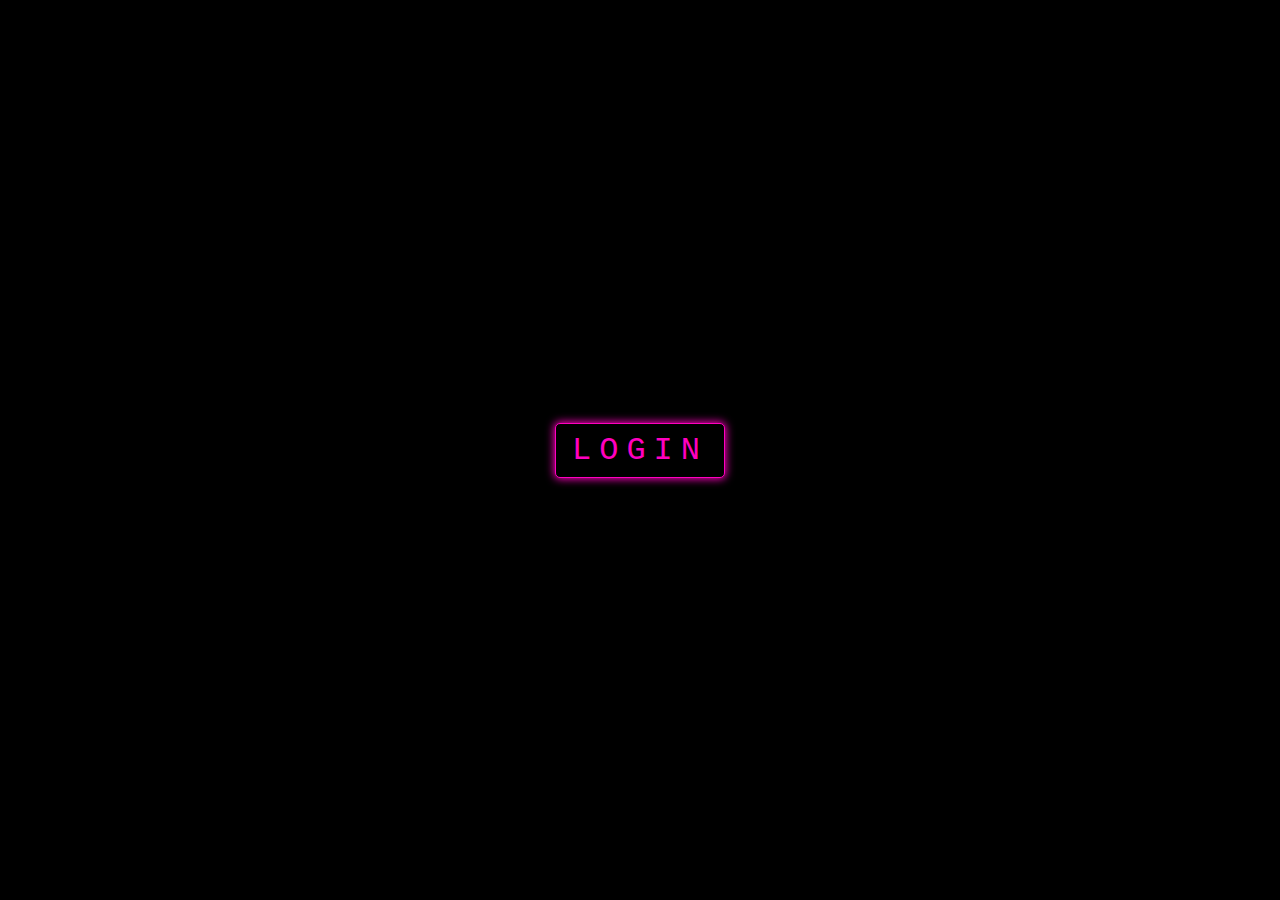
<file: www/index.html>
<!DOCTYPE html>
<html lang="en">
<head>
    <meta charset="UTF-8">
    <meta name="viewport" content="width=device-width, initial-scale=1.0">
    <title>Document</title>
</head>


<style>
    body {
        color: rgb(255, 0, 191);
        margin: 0;
        background-color: black;
        height: 100vh;
        display: flex;
        flex-direction: column;
        justify-content: center;
        align-items: center;
    }
    a {
        box-shadow: 0px 0px 9px 1px rgb(255, 0, 191);
        text-decoration: none;
        color: rgb(255, 0, 191);
        font-size: 2rem;
        font-family: 'Courier New', Courier, monospace;
        letter-spacing: 0.5rem;
        text-align: center;
        border: 1px solid rgb(255, 0, 191);
        border-radius: 5px;
        padding: 0.5rem 1rem;
        margin: 0 1rem;
        background-color: black;
    }
    a:hover {
        background-color: rgb(255, 0, 191);
        color: black;
    }
</style>
<body>
    <a id="login" >LOGIN</a>
</body>
</html>

<script>
    const btn = document.getElementById('login');
    btn.href = window.location.href+"/../cgi/session.py";
</script>
</file>
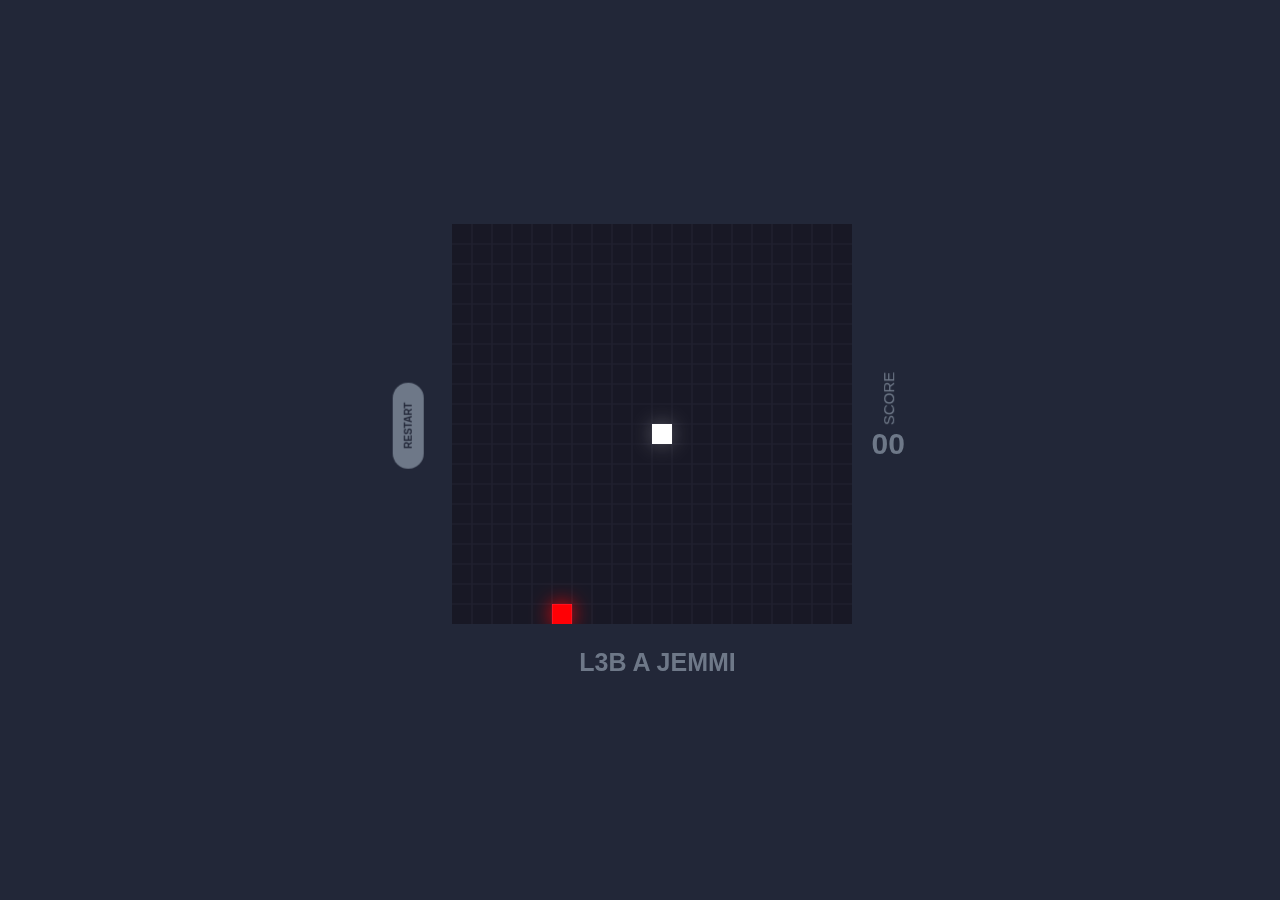
<file: www/snake/snack.html>
<!DOCTYPE html>
<html lang="en">
<head>
    <meta charset="UTF-8">
    <meta name="viewport" content="width=device-width, initial-scale=1.0">
    <link rel="stylesheet" href="snake.css">
    <title>SNAKE</title>
</head>
<body>
    <div class="container noselect">
        <div class="wrapper">
          <button id="replay">
            <i class="fas fa-play"></i>
            RESTART
          </button>
          <div id="canvas">
      
          </div>
          <div id="ui">
            <h2>SCORE
            </h2>
            <span id="score">00</span>
          </div>
        </div>
        <div id="hi">
          <h1>L3B A JEMMi</h1>
        </div>
      </div>
</body>
</html>
<script src="snake.js" ></script>
</file>
<file: www/snake/snake.css>
@font-face {
    font-family: "game";
    src: url("https://fonts.googleapis.com/css2?family=Poppins:wght@500;800&display=swap");
  }
  * {
    padding: 0;
    margin: 0;
    box-sizing: border-box;
  }
  button:focus {
    outline: 0;
  }
  
  html,
  body {
    height: 100%;
    font-family: "Poppins", sans-serif;
    color: #6e7888;
  }
  body {
    background-color: #222738;
    display: flex;
    justify-content: center;
    align-items: center;
    color: #6e7888;
  }
  canvas {
    background-color: #181825;
  }
  .container {
    display: flex;
    width: 100%;
    height: 100%;
    flex-flow: column wrap;
    justify-content: center;
    align-items: center;
  }
  #ui {
    display: flex;
    align-items: center;
    font-size: 10px;
    flex-flow: column;
    margin-left: 10px;
  }
  h2 {
    font-weight: 200;
    transform: rotate(270deg);
  }
  #score {
    margin-top: 20px;
    font-size: 30px;
    font-weight: 800;
  }
  .noselect {
    user-select: none;
  }
  #replay {
    font-size: 10px;
    padding: 10px 20px;
    background: #6e7888;
    border: none;
    color: #222738;
    border-radius: 20px;
    font-weight: 800;
    transform: rotate(270deg);
    cursor: pointer;
    transition: all 200ms cubic-bezier(0.4, 0, 0.2, 1);
  }
  #replay:hover {
    background: #a6aab5;
    background: #4cffd7;
    transition: all 200ms cubic-bezier(0.4, 0, 0.2, 1);
  }
  #replay svg {
    margin-right: 8px;
  }
  @media (max-width: 600px) {
    #replay {
      margin-bottom: 20px;
    }
    #replay,
    h2 {
      transform: rotate(0deg);
    }
    #ui {
      flex-flow: row wrap;
      margin-bottom: 20px;
    }
    #score {
      margin-top: 0;
      margin-left: 20px;
    }
    .container {
      flex-flow: column wrap;
    }
  }
  #hi {
    width: 100%;
    bottom: 40px;
    display: inline-flex;
    align-items: center;
    justify-content: center;
    font-weight: 600;
    color: inherit;
    text-transform: uppercase;
    padding-left: 35px;
  }
  #hi span {
    font-size: 10px;
    margin-left: 20px;
    color: inherit;
    letter-spacing: 4px;
  }
  #hi h1 {
    font-size: 25px;
  }
  .wrapper {
    display: flex;
    flex-flow: row wrap;
    justify-content: center;
    align-items: center;
    margin-bottom: 20px;
  }
</file>
